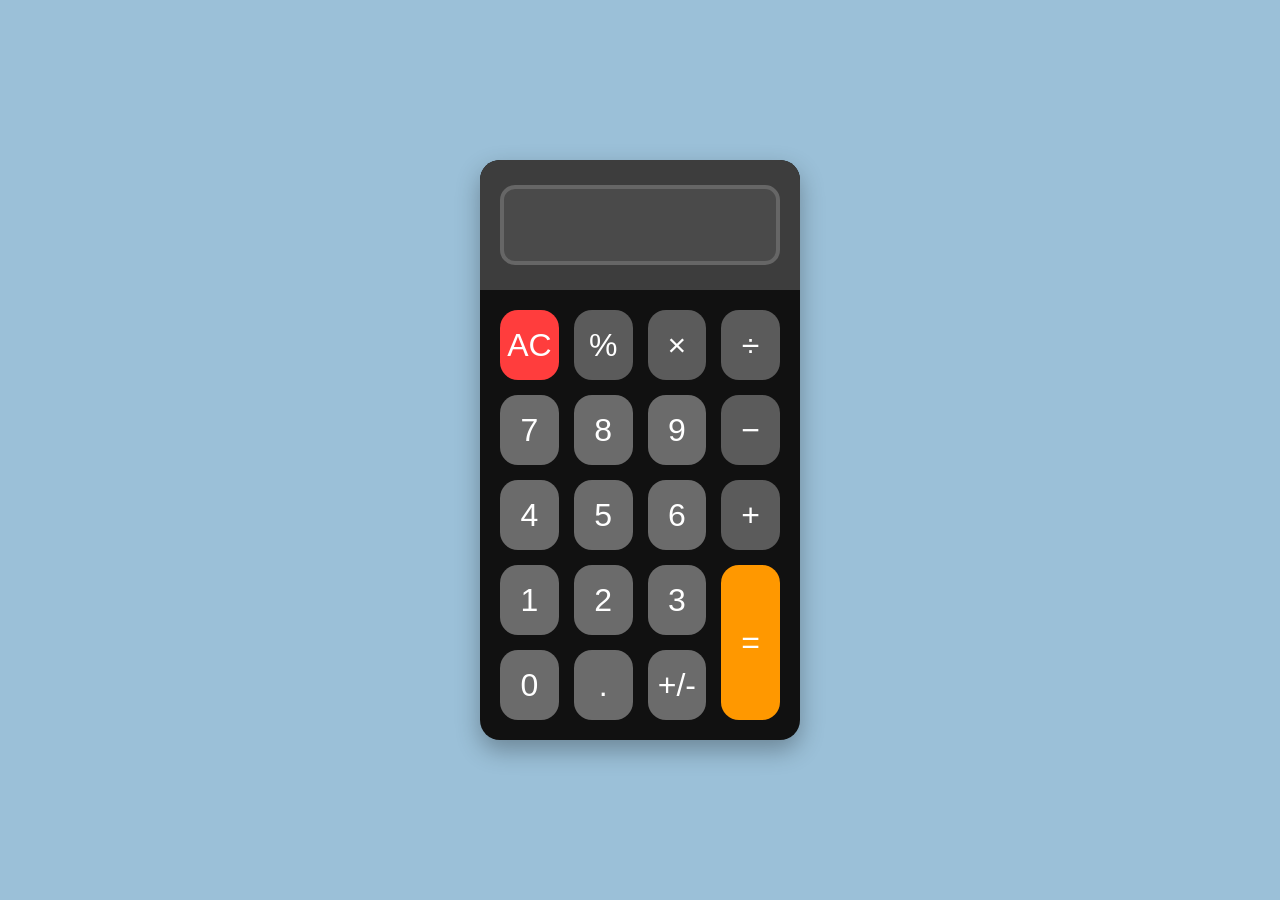
<file: index.html>
<!DOCTYPE html>
<html lang="es">
<head>
  <meta charset="UTF-8">
  <meta name="viewport" content="width=device-width, initial-scale=1.0">
  <title>Calculadora Moderna</title>

  <link rel="stylesheet" href="style.css">
</head>
<body>

  <div class="calculadora">

    <div class="pantalla">
      <input type="text" id="resultado" disabled>
    </div>

    <div class="botones">

      <button class="btn rojo" onclick="limpiar()">AC</button>
      <button class="btn gris" onclick="agregar('%')">%</button>
      <button class="btn gris" onclick="agregar('*')">×</button>
      <button class="btn gris" onclick="agregar('/')">÷</button>

      <button class="btn numero" onclick="agregar('7')">7</button>
      <button class="btn numero" onclick="agregar('8')">8</button>
      <button class="btn numero" onclick="agregar('9')">9</button>
      <button class="btn gris" onclick="agregar('-')">−</button>

      <button class="btn numero" onclick="agregar('4')">4</button>
      <button class="btn numero" onclick="agregar('5')">5</button>
      <button class="btn numero" onclick="agregar('6')">6</button>
      <button class="btn gris" onclick="agregar('+')">+</button>

      <button class="btn numero" onclick="agregar('1')">1</button>
      <button class="btn numero" onclick="agregar('2')">2</button>
      <button class="btn numero" onclick="agregar('3')">3</button>

      <button class="btn igual" onclick="calcular()">=</button>

      <button class="btn numero cero" onclick="agregar('0')">0</button>
      <button class="btn numero" onclick="agregar('.')">.</button>
      <button class="btn numero" onclick="cambiarSigno()">+/-</button>

    </div>

  </div>

  <script src="script.js"></script>
</body>
</html>
</file>
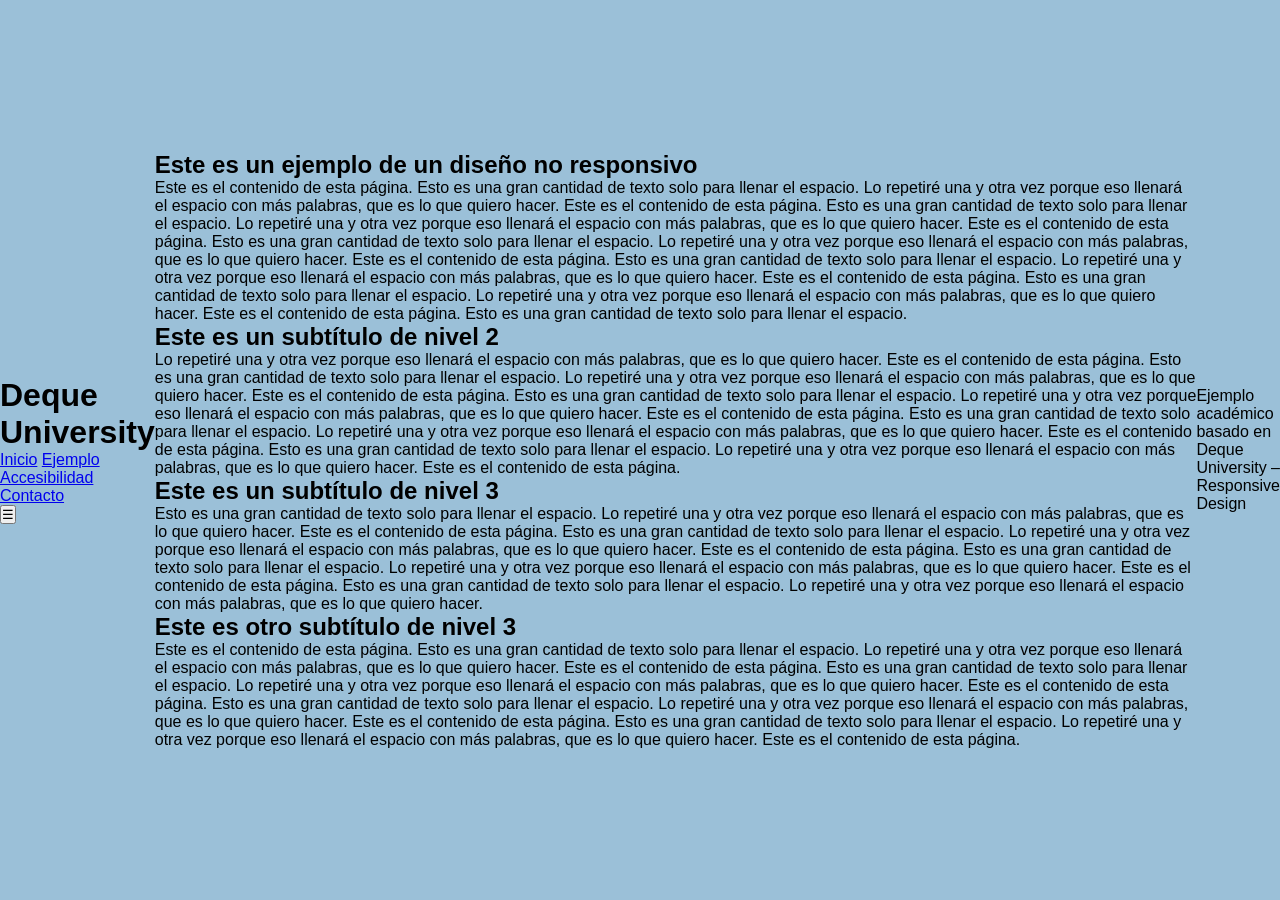
<file: indez.html>
<!DOCTYPE html>
<html lang="es">
<head>
    <meta charset="UTF-8" />
    <meta name="viewport" content="width=device-width, initial-scale=1.0" />
    <title>Este es un ejemplo de un diseño no responsivo | Responsive Web Design</title>
        <link rel="stylesheet" href="/style.css">
</head>
<body>


<header>
    <h1>Deque University</h1>
    <nav id="nav">
        <a href="#">Inicio</a>
        <a href="#">Ejemplo</a>
        <a href="#">Accesibilidad</a>
        <a href="#">Contacto</a>
    </nav>
    <button class="menu-btn" onclick="toggleMenu()">☰</button>
</header>


<main>
    <section>
        <h2>Este es un ejemplo de un diseño no responsivo</h2>
        <p>
        Este es el contenido de esta página. 
        Esto es una gran cantidad de texto solo para llenar el espacio. 
        Lo repetiré una y otra vez porque eso llenará el espacio con más palabras, que es lo que quiero hacer. 
        Este es el contenido de esta página. Esto es una gran cantidad de texto solo para llenar el espacio. 
        Lo repetiré una y otra vez porque eso llenará el espacio con más palabras, que es lo que quiero hacer. 
        Este es el contenido de esta página. Esto es una gran cantidad de texto solo para llenar el espacio. 
        Lo repetiré una y otra vez porque eso llenará el espacio con más palabras, que es lo que quiero hacer. 
        Este es el contenido de esta página. Esto es una gran cantidad de texto solo para llenar el espacio. 
        Lo repetiré una y otra vez porque eso llenará el espacio con más palabras, que es lo que quiero hacer. 
        Este es el contenido de esta página. Esto es una gran cantidad de texto solo para llenar el espacio. 
        Lo repetiré una y otra vez porque eso llenará el espacio con más palabras, que es lo que quiero hacer. 
        Este es el contenido de esta página. Esto es una gran cantidad de texto solo para llenar el espacio.
        </p>
    </section>


    <section>
        <h2>Este es un subtítulo de nivel 2</h2>
        <p>
        Lo repetiré una y otra vez porque eso llenará el espacio con más palabras, que es lo que quiero hacer. 
        Este es el contenido de esta página. Esto es una gran cantidad de texto solo para llenar el espacio. 
        Lo repetiré una y otra vez porque eso llenará el espacio con más palabras, que es lo que quiero hacer. 
        Este es el contenido de esta página. Esto es una gran cantidad de texto solo para llenar el espacio. 
        Lo repetiré una y otra vez porque eso llenará el espacio con más palabras, que es lo que quiero hacer. 
        Este es el contenido de esta página. Esto es una gran cantidad de texto solo para llenar el espacio. 
        Lo repetiré una y otra vez porque eso llenará el espacio con más palabras, que es lo que quiero hacer. 
        Este es el contenido de esta página. Esto es una gran cantidad de texto solo para llenar el espacio. 
        Lo repetiré una y otra vez porque eso llenará el espacio con más palabras, que es lo que quiero hacer. 
        Este es el contenido de esta página.
        </p>
    </section>


    <section class="columns">
        <article>
        <h2>Este es un subtítulo de nivel 3</h2>
        <p>
            Esto es una gran cantidad de texto solo para llenar el espacio. 
            Lo repetiré una y otra vez porque eso llenará el espacio con más palabras, que es lo que quiero hacer. 
            Este es el contenido de esta página. Esto es una gran cantidad de texto solo para llenar el espacio. 
            Lo repetiré una y otra vez porque eso llenará el espacio con más palabras, que es lo que quiero hacer. 
            Este es el contenido de esta página. Esto es una gran cantidad de texto solo para llenar el espacio. 
            Lo repetiré una y otra vez porque eso llenará el espacio con más palabras, que es lo que quiero hacer. 
            Este es el contenido de esta página. Esto es una gran cantidad de texto solo para llenar el espacio. 
            Lo repetiré una y otra vez porque eso llenará el espacio con más palabras, que es lo que quiero hacer.
        </p>
        </article>
        <article>
            <h2>Este es otro subtítulo de nivel 3</h2>
            <p>
                Este es el contenido de esta página. Esto es una gran cantidad de texto solo para llenar el espacio. 
                Lo repetiré una y otra vez porque eso llenará el espacio con más palabras, que es lo que quiero hacer. 
                Este es el contenido de esta página. Esto es una gran cantidad de texto solo para llenar el espacio. 
                Lo repetiré una y otra vez porque eso llenará el espacio con más palabras, que es lo que quiero hacer. 
                Este es el contenido de esta página. Esto es una gran cantidad de texto solo para llenar el espacio. 
                Lo repetiré una y otra vez porque eso llenará el espacio con más palabras, que es lo que quiero hacer. 
                Este es el contenido de esta página. Esto es una gran cantidad de texto solo para llenar el espacio. 
                Lo repetiré una y otra vez porque eso llenará el espacio con más palabras, que es lo que quiero hacer. 
                Este es el contenido de esta página.
            </p>
        </article>
    </section>
</main>


<footer>
    <p>Ejemplo académico basado en Deque University – Responsive Design</p>
</footer>


<script>
    function toggleMenu() {
        document.getElementById('nav').classList.toggle('active');
}
</script>


</body>
</html>
</file>
<file: style.css>
*{
  margin: 0;
  padding: 0;
  box-sizing: border-box;
  font-family: Arial, Helvetica, sans-serif;
}

body{
  height: 100vh;
  display: flex;
  justify-content: center;
  align-items: center;
  background: #9bc0d8;
}

.calculadora{
  width: 320px;
  background: #111;
  border-radius: 20px;
  overflow: hidden;
  box-shadow: 0 10px 25px rgba(0,0,0,0.3);
}

.pantalla{
  background: #3d3d3d;
  padding: 25px 20px;
}

.pantalla input{
  width: 100%;
  height: 80px;
  border: 4px solid #666;
  border-radius: 15px;
  background: #4a4a4a;
  color: white;
  font-size: 3rem;
  text-align: right;
  padding-right: 15px;
}

.botones{
  display: grid;
  grid-template-columns: repeat(4, 1fr);
  gap: 15px;
  padding: 20px;
}

.btn{
  height: 70px;
  border: none;
  border-radius: 18px;
  font-size: 2rem;
  cursor: pointer;
  color: white;
  transition: 0.2s;
}

.btn:hover{
  transform: scale(1.05);
}

.numero{
  background: #6b6b6b;
}

.gris{
  background: #5b5b5b;
}

.rojo{
  background: #ff3d3d;
}

.igual{
  background: #ff9800;
  grid-row: span 2;
  height: 155px;
}

.cero{
  grid-column: span 1;
}
</file>
